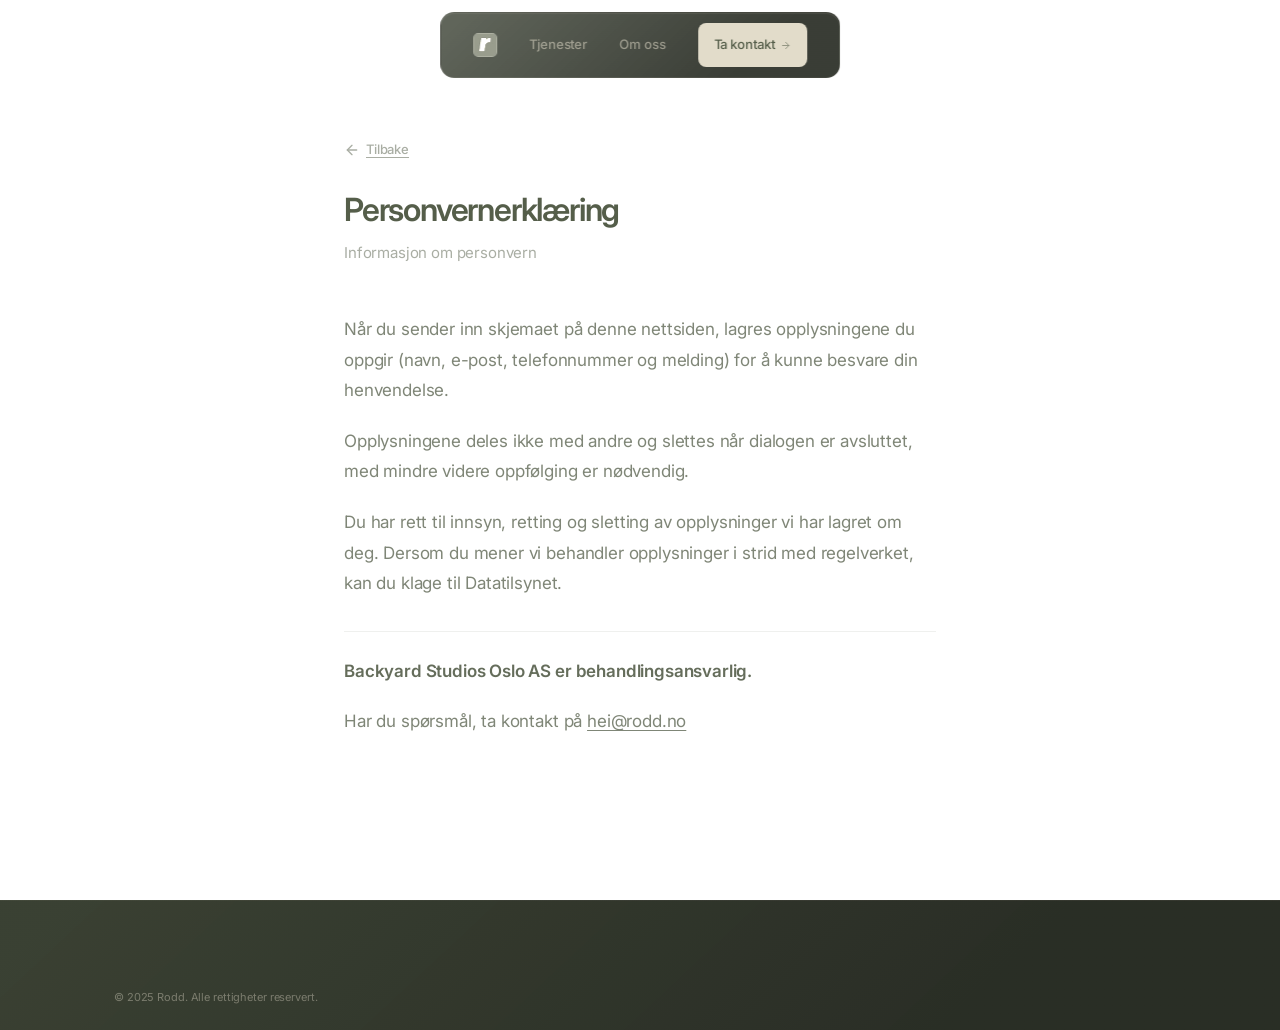
<file: personvern.html>
<!DOCTYPE html>
<html lang="nb">
<head>
  <meta charset="UTF-8">
  <meta name="viewport" content="width=device-width, initial-scale=1.0">
  <title>Personvernerklæring – Rodd</title>
  <link rel="icon" type="image/jpeg" href="assets/favicon.jpg">
  <link rel="preconnect" href="https://fonts.googleapis.com">
  <link rel="preconnect" href="https://fonts.gstatic.com" crossorigin>
  <link href="https://fonts.googleapis.com/css2?family=Inter:opsz,wght@14..32,100..900&display=swap" rel="stylesheet">
  <link rel="stylesheet" href="style.css">
  <style>
    .privacy-page {
      min-height: 100vh;
      background: #fff;
      color: var(--forest);
      padding: 140px 0 96px;
    }
    .privacy-page .container {
      max-width: 640px;
    }
    .privacy-page h1 {
      font-size: 2rem;
      font-weight: 600;
      letter-spacing: -1.2px;
      margin-bottom: 12px;
    }
    .privacy-page .privacy-subtitle {
      font-size: 0.9375rem;
      opacity: 0.5;
      margin-bottom: 48px;
    }
    .privacy-page p {
      font-size: 1.0625rem;
      line-height: 1.8;
      letter-spacing: -0.16px;
      color: var(--forest);
      opacity: 0.75;
      margin-bottom: 20px;
    }
    .privacy-page .privacy-responsible {
      margin-top: 32px;
      padding-top: 24px;
      border-top: 1px solid hsla(88, 12%, 33%, 0.1);
      font-weight: 600;
      opacity: 0.9;
    }
    .privacy-page a {
      color: var(--forest);
      text-decoration: underline;
      text-underline-offset: 3px;
    }
    .privacy-back {
      display: inline-flex;
      align-items: center;
      gap: 6px;
      font-size: 0.8125rem;
      font-weight: 500;
      color: var(--forest);
      opacity: 0.5;
      text-decoration: none;
      margin-bottom: 32px;
      transition: opacity 0.2s;
    }
    .privacy-back:hover { opacity: 0.9; }
  </style>
</head>
<body>
  <header id="header">
    <nav>
      <a href="index.html" class="logo">
        <img src="assets/favicon.jpg" alt="rodd" class="logo-img">
      </a>
      <div class="nav-links">
        <a href="index.html#tjenester">Tjenester</a>
        <a href="index.html#om-oss">Om oss</a>
        <a href="index.html#kontakt" class="nav-cta">Ta kontakt <svg width="12" height="12" viewBox="0 0 24 24" fill="none" stroke="currentColor" stroke-width="2" stroke-linecap="round" stroke-linejoin="round"><line x1="5" y1="12" x2="19" y2="12"/><polyline points="12 5 19 12 12 19"/></svg></a>
      </div>
    </nav>
  </header>

  <section class="privacy-page">
    <div class="container">
      <a href="index.html" class="privacy-back"><svg width="16" height="16" viewBox="0 0 24 24" fill="none" stroke="currentColor" stroke-width="2" stroke-linecap="round" stroke-linejoin="round"><line x1="19" y1="12" x2="5" y2="12"/><polyline points="12 19 5 12 12 5"/></svg> Tilbake</a>
      <h1>Personvernerklæring</h1>
      <p class="privacy-subtitle">Informasjon om personvern</p>

      <p>Når du sender inn skjemaet på denne nettsiden, lagres opplysningene du oppgir (navn, e-post, telefonnummer og melding) for å kunne besvare din henvendelse.</p>

      <p>Opplysningene deles ikke med andre og slettes når dialogen er avsluttet, med mindre videre oppfølging er nødvendig.</p>

      <p>Du har rett til innsyn, retting og sletting av opplysninger vi har lagret om deg. Dersom du mener vi behandler opplysninger i strid med regelverket, kan du klage til Datatilsynet.</p>

      <p class="privacy-responsible">Backyard Studios Oslo AS er behandlingsansvarlig.</p>

      <p>Har du spørsmål, ta kontakt på <a href="mailto:hei@rodd.no">hei@rodd.no</a></p>
    </div>
  </section>

  <footer>
    <div class="container">
      <div class="footer-bottom">
        <p>&copy; 2025 Rodd. Alle rettigheter reservert.</p>
      </div>
    </div>
  </footer>
</body>
</html>
</file>
<file: style.css>
/* ============================================
   RODD — Sosiale Medier Byrå
   Fargepalett (HSL fra original):
   --forest:        hsl(88, 12%, 33%)   mørk grønn
   --forest-medium: hsl(88, 10%, 28%)   mørkere grønn
   --golden:        hsl(45, 29%, 84%)   varm beige/gyllen
   --golden-light:  hsl(45, 30%, 90%)   lys krem
   --olive:         hsl(202, 11%, 47%)  dempet blå-grå
   --brown:         hsl(27, 23%, 30%)   varm brun
   ============================================ */

:root {
  --forest: hsl(88, 12%, 33%);
  --forest-medium: hsl(88, 10%, 28%);
  --forest-light: hsl(88, 12%, 38%);
  --golden: hsl(45, 29%, 84%);
  --golden-light: hsl(45, 30%, 90%);
  --olive: hsl(202, 11%, 47%);
  --brown: hsl(27, 23%, 30%);
}

/* ---- RESET & BASE ---- */
*, *::before, *::after {
  margin: 0;
  padding: 0;
  box-sizing: border-box;
}

/* Custom scrollbar */
::-webkit-scrollbar {
  width: 8px;
}

::-webkit-scrollbar-track {
  background: var(--golden);
}

::-webkit-scrollbar-thumb {
  background: var(--forest);
  border-radius: 4px;
}

::-webkit-scrollbar-thumb:hover {
  background: var(--forest-light);
}

html {
  scroll-behavior: smooth;
  -webkit-font-smoothing: antialiased;
  -moz-osx-font-smoothing: grayscale;
  scrollbar-color: var(--forest) var(--golden);
  scrollbar-width: thin;
}

body {
  font-family: 'Inter', -apple-system, BlinkMacSystemFont, 'Segoe UI', sans-serif;
  font-optical-sizing: auto;
  font-variation-settings: 'slnt' 0;
  background-color: var(--forest);
  color: var(--golden);
  line-height: 1.5;
  overflow-x: hidden;
  letter-spacing: -0.14px;
  font-weight: 400;
  text-rendering: optimizeLegibility;
  opacity: 0;
  animation: pageLoad 0.5s ease forwards;
}

@keyframes pageLoad {
  to { opacity: 1; }
}

h1, h2, h3 {
  letter-spacing: -0.04em;
  font-weight: 600;
  line-height: 1.1;
}

p {
  letter-spacing: -0.01em;
  font-weight: 400;
}

img {
  max-width: 100%;
  height: auto;
  display: block;
}

a {
  color: inherit;
  text-decoration: none;
}

:focus-visible {
  outline: 2px solid var(--forest);
  outline-offset: 3px;
  border-radius: 4px;
}

.container {
  max-width: 1100px;
  margin: 0 auto;
  padding: 0 24px;
}

/* ---- FLASH BAR ---- */
.flash-bar {
  position: fixed;
  top: 0;
  left: 0;
  right: 0;
  z-index: 200;
  display: flex;
  align-items: center;
  justify-content: center;
  gap: 16px;
  padding: 8px 24px;
  background: var(--forest);
  transform: translateY(0);
  transition: transform 0.4s ease, opacity 0.4s ease;
}

.flash-bar.flash-hidden {
  transform: translateY(-100%);
  opacity: 0;
  pointer-events: none;
}

.flash-bar p {
  font-size: 0.75rem;
  font-weight: 500;
  letter-spacing: -0.1px;
  color: var(--golden);
  opacity: 0.8;
  margin: 0;
}

.flash-bar a {
  color: var(--golden);
  font-weight: 600;
  opacity: 1;
  text-decoration: none;
  margin-left: 6px;
  transition: opacity 0.2s;
}

.flash-bar a:hover {
  opacity: 0.7;
}

.flash-close {
  position: absolute;
  right: 16px;
  top: 50%;
  transform: translateY(-50%);
  background: none;
  border: none;
  color: var(--golden);
  opacity: 0.3;
  font-size: 1rem;
  cursor: pointer;
  padding: 4px;
  line-height: 1;
  transition: opacity 0.2s;
}

.flash-close:hover {
  opacity: 0.7;
}

/* Header offset when flash bar visible */
.flash-bar ~ header {
  top: calc(12px + 32px);
}

.flash-bar.flash-hidden ~ header,
header.flash-gone {
  top: 12px;
}

/* ---- HEADER (Raycast-stil) ---- */
header {
  position: fixed;
  top: 12px;
  left: 50%;
  transform: translateX(-50%) translateY(0);
  z-index: 100;
  background: transparent;
  transition: transform 0.35s ease, opacity 0.35s ease, top 0.4s ease;
}

header.header-hidden {
  transform: translateX(-50%) translateY(-120%);
  opacity: 0;
}

nav {
  display: flex;
  align-items: center;
  justify-content: space-between;
  gap: 32px;
  padding: 10px 32px;
  background: linear-gradient(137deg, hsla(88, 12%, 22%, 0.8) 5%, hsla(88, 10%, 16%, 0.92) 76%);
  backdrop-filter: blur(12px);
  -webkit-backdrop-filter: blur(12px);
  border-radius: 14px;
  border: 1px solid hsla(45, 29%, 84%, 0.06);
  box-shadow: inset 0 1px 1px 0 hsla(45, 29%, 84%, 0.1);
  transition: box-shadow 0.3s ease;
}

nav:hover {
  box-shadow:
    inset 0 1px 1px 0 hsla(45, 29%, 84%, 0.14),
    0 4px 20px rgba(0, 0, 0, 0.12);
}

.logo-img {
  height: 24px;
  width: auto;
  border-radius: 5px;
  filter: brightness(1.8) saturate(0.5);
}

.nav-links {
  display: flex;
  align-items: center;
  gap: 32px;
}

.nav-links a {
  font-size: 0.8125rem;
  font-weight: 500;
  letter-spacing: -0.1px;
  color: hsla(45, 29%, 84%, 0.55);
  transition: color 0.25s;
}

.nav-links a:hover {
  color: hsla(45, 29%, 84%, 0.9);
}

.nav-cta {
  color: var(--forest) !important;
  background: var(--golden) !important;
  padding: 12px 16px;
  min-height: 44px;
  border-radius: 8px;
  font-size: 0.75rem;
  font-weight: 600;
  letter-spacing: -0.1px;
  border: none;
  display: inline-flex;
  align-items: center;
  gap: 5px;
  transition: opacity 0.2s, transform 0.2s !important;
}

.nav-cta svg {
  width: 11px;
  height: 11px;
  opacity: 0.6;
}

.nav-cta:hover {
  transform: scale(1.03);
  opacity: 0.85 !important;
}

.mobile-menu-btn {
  display: none;
  flex-direction: column;
  gap: 5px;
  background: none;
  border: none;
  cursor: pointer;
  padding: 10px;
  min-width: 44px;
  min-height: 44px;
}

.mobile-menu-btn span {
  display: block;
  width: 24px;
  height: 2px;
  background: hsla(45, 29%, 84%, 0.7);
  border-radius: 2px;
  transition: transform 0.3s, opacity 0.3s;
}

.mobile-menu {
  display: none;
  flex-direction: column;
  align-items: center;
  gap: 24px;
  padding: 24px;
  background: hsla(88, 10%, 16%, 0.95);
  backdrop-filter: blur(12px);
  -webkit-backdrop-filter: blur(12px);
  border-radius: 0 0 14px 14px;
}

.mobile-menu a {
  font-size: 1rem;
  font-weight: 500;
  color: var(--golden);
  opacity: 0.7;
  transition: opacity 0.2s;
}

.mobile-menu a:hover {
  opacity: 1;
}

/* ---- SECTION LABEL ---- */
.section-label {
  font-size: 0.75rem;
  font-weight: 600;
  letter-spacing: 0.15em;
  text-transform: uppercase;
  color: var(--olive);
  margin-bottom: 16px;
}

/* ============================================
   HERO — beige bakgrunn, venstreorientert
   ============================================ */
.hero {
  min-height: 100vh;
  display: flex;
  align-items: center;
  justify-content: flex-start;
  padding: 80px 0;
  background: var(--golden);
  color: var(--forest);
  position: relative;
}

.hero-container {
  width: 100%;
  max-width: none;
  margin: 0;
  padding: 0 6vw;
}

.hero-content {
  text-align: left;
  max-width: 600px;
}

.hero-logo {
  width: clamp(200px, 35vw, 380px);
  height: auto;
  margin-bottom: 24px;
  margin-left: 0;
  margin-right: auto;
  border-radius: 42px;
  padding: 24px 40px;
  background: var(--golden);
  box-shadow:
    12px -12px 16px hsla(45, 20%, 68%, 1),
    -12px 12px 16px hsla(45, 30%, 96%, 1);
}

.hero-tagline {
  font-size: 1.0625rem;
  color: var(--forest);
  opacity: 0.7;
  font-weight: 400;
  letter-spacing: -0.16px;
  margin-bottom: 40px;
}

.hero-typewriter {
  display: none;
}

.hero-buttons {
  display: flex;
  align-items: center;
  justify-content: flex-start;
  gap: 16px;
}

/* Fancy-knapp (Uiverse-inspirert med hjerte) */
.fancy-btn {
  --primary: var(--forest);
  --neutral-1: hsla(45, 29%, 87%, 1);
  --neutral-2: hsla(45, 25%, 78%, 1);
  --radius: 14px;
  cursor: pointer;
  border-radius: var(--radius);
  text-shadow: 0 1px 1px rgba(0, 0, 0, 0.15);
  border: none;
  box-shadow:
    0 0.5px 0.5px 1px rgba(255, 255, 255, 0.2),
    0 10px 20px rgba(0, 0, 0, 0.15),
    0 4px 5px 0px rgba(0, 0, 0, 0.05);
  display: flex;
  align-items: center;
  justify-content: center;
  position: relative;
  transition: all 0.3s ease;
  min-width: 200px;
  padding: 20px;
  height: 62px;
  font-family: inherit;
  font-size: 0.9375rem;
  font-weight: 600;
  color: var(--forest);
  text-decoration: none;
  background: transparent;
}

.fancy-btn:hover, .fancy-btn:active {
  transform: scale(1.02);
  box-shadow:
    0 0 1px 2px rgba(255, 255, 255, 0.3),
    0 15px 30px rgba(0, 0, 0, 0.2),
    0 10px 3px -3px rgba(0, 0, 0, 0.04);
}

.fancy-btn:active {
  transform: scale(1);
  box-shadow:
    0 0 1px 2px rgba(255, 255, 255, 0.3),
    0 10px 3px -3px rgba(0, 0, 0, 0.2);
}

.fancy-btn::after {
  content: "";
  position: absolute;
  inset: 0;
  border-radius: var(--radius);
  border: 2.5px solid transparent;
  background:
    linear-gradient(var(--neutral-1), var(--neutral-2)) padding-box,
    linear-gradient(to bottom, rgba(0, 0, 0, 0.08), rgba(0, 0, 0, 0.3)) border-box;
  z-index: 0;
  transition: all 0.4s ease;
}

.fancy-btn:hover::after, .fancy-btn:active::after {
  transform: scale(1.05, 1.1);
  box-shadow: inset 0 -1px 3px 0 rgba(255, 255, 255, 1);
}

.fancy-btn::before {
  content: "";
  inset: 7px 6px 6px 6px;
  position: absolute;
  background: linear-gradient(to top, var(--neutral-1), var(--neutral-2));
  border-radius: 30px;
  filter: blur(0.5px);
  z-index: 2;
}

/* Outline spinner */
.fancy-btn .outline {
  position: absolute;
  border-radius: inherit;
  overflow: hidden;
  z-index: 1;
  opacity: 0;
  transition: opacity 0.4s ease;
  inset: -2px -3.5px;
}

.fancy-btn .outline > div {
  position: absolute;
  inset: -100%;
  background: conic-gradient(
    from 180deg,
    transparent 60%,
    white 80%,
    transparent 100%
  );
  animation: spin 2s linear infinite;
  animation-play-state: paused;
}

@keyframes spin {
  0% { transform: rotate(0deg); }
  100% { transform: rotate(360deg); }
}

.fancy-btn:hover .outline, .fancy-btn:active .outline {
  opacity: 1;
}

.fancy-btn:hover .outline > div, .fancy-btn:active .outline > div {
  animation-play-state: running;
}

/* State / innhold */
.fancy-btn .state {
  padding-left: 29px;
  z-index: 2;
  display: flex;
  position: relative;
}

.fancy-btn .state p {
  display: flex;
  align-items: center;
  justify-content: center;
  margin: 0;
}

.fancy-btn .state .icon {
  position: absolute;
  left: 0;
  top: 0;
  bottom: 0;
  margin: auto;
  display: flex;
  align-items: center;
  justify-content: center;
  transition: all 0.3s ease;
}

.fancy-btn .state .icon svg {
  overflow: visible;
  color: var(--primary);
}

.fancy-btn .state .icon .filled {
  position: absolute;
  opacity: 0;
}

.fancy-btn:hover .state .icon .empty, .fancy-btn:active .state .icon .empty {
  opacity: 0;
}

.fancy-btn:hover .state .icon .filled, .fancy-btn:active .state .icon .filled {
  opacity: 1;
  animation: pulseArrow 1.2s infinite;
}

@keyframes pulseArrow {
  0% { transform: scale(1) translateX(0); }
  15% { transform: scale(1.1) translateX(3px); }
  30% { transform: scale(1) translateX(0); }
  45% { transform: scale(1.1) translateX(3px); }
  60% { transform: scale(1) translateX(0); }
}

/* Bokstav-animasjoner */
.fancy-btn .state p span {
  display: block;
  opacity: 0;
  animation: slideDown 0.8s ease forwards calc(var(--i) * 0.03s);
}

.fancy-btn:hover p span, .fancy-btn:active p span {
  opacity: 1;
  animation: wave 0.5s ease forwards calc(var(--i) * 0.02s);
}

@keyframes wave {
  30% { opacity: 1; transform: translateY(4px); }
  50% { opacity: 1; transform: translateY(-3px); color: var(--primary); }
  100% { opacity: 1; transform: translateY(0); }
}

@keyframes slideDown {
  0% { opacity: 0; transform: translateY(-20px) translateX(5px) rotate(-90deg); color: var(--primary); filter: blur(5px); }
  30% { opacity: 1; transform: translateY(4px) translateX(0) rotate(0); filter: blur(0); }
  50% { opacity: 1; transform: translateY(-3px) translateX(0) rotate(0); }
  100% { opacity: 1; transform: translateY(0) translateX(0) rotate(0); }
}

/* Om oss — samme form som fancy-btn, uten effekter */
.hero-btn-secondary {
  --neutral-1: hsla(45, 29%, 87%, 1);
  --neutral-2: hsla(45, 25%, 78%, 1);
  --radius: 14px;
  display: flex;
  align-items: center;
  justify-content: center;
  position: relative;
  min-width: 120px;
  padding: 20px 32px;
  height: 62px;
  border-radius: var(--radius);
  border: none;
  background: transparent;
  font-family: inherit;
  font-size: 0.9375rem;
  font-weight: 600;
  color: var(--forest);
  text-decoration: none;
  text-shadow: 0 1px 1px rgba(0, 0, 0, 0.08);
  box-shadow:
    0 0.5px 0.5px 1px rgba(255, 255, 255, 0.2),
    0 10px 20px rgba(0, 0, 0, 0.1),
    0 4px 5px 0px rgba(0, 0, 0, 0.04);
  transition: all 0.3s ease;
  z-index: 0;
}

.hero-btn-secondary::after {
  content: "";
  position: absolute;
  inset: 0;
  border-radius: var(--radius);
  border: 2.5px solid transparent;
  background:
    linear-gradient(var(--neutral-1), var(--neutral-2)) padding-box,
    linear-gradient(to bottom, rgba(0, 0, 0, 0.08), rgba(0, 0, 0, 0.3)) border-box;
  z-index: -2;
}

.hero-btn-secondary::before {
  content: "";
  inset: 7px 6px 6px 6px;
  position: absolute;
  background: linear-gradient(to top, var(--neutral-1), var(--neutral-2));
  border-radius: 30px;
  filter: blur(0.5px);
  z-index: -1;
}

.hero-btn-secondary:hover, .hero-btn-secondary:active {
  transform: scale(1.02);
  box-shadow:
    0 0 1px 2px rgba(255, 255, 255, 0.3),
    0 15px 30px rgba(0, 0, 0, 0.15),
    0 10px 3px -3px rgba(0, 0, 0, 0.04);
}

/* Hero video showcase-kort */
.hero-showcase {
  position: absolute;
  right: 6vw;
  top: 50%;
  transform: translateY(-50%);
  display: flex;
  gap: 14px;
  align-items: center;
}

.showcase-card {
  position: relative;
  width: 242px;
  height: 329px;
  border-radius: 14px;
  overflow: hidden;
  cursor: pointer;
  box-shadow: 0 8px 24px rgba(0, 0, 0, 0.12);
  opacity: 0;
  animation: showcaseIn 0.7s ease forwards;
}

.showcase-1 { animation-delay: 0.3s; transform: rotate(-2deg); }
.showcase-2 { animation-delay: 0.5s; transform: rotate(1deg); height: 374px; }
.showcase-3 { animation-delay: 0.7s; transform: rotate(-1.5deg); }

@keyframes showcaseIn {
  0% { opacity: 0; transform: translateY(40px) rotate(var(--r, 0deg)) scale(0.9); }
  100% { opacity: 1; transform: translateY(0) rotate(var(--r, 0deg)) scale(1); }
}

.showcase-1 { --r: -2deg; }
.showcase-2 { --r: 1deg; }
.showcase-3 { --r: -1.5deg; }

.showcase-card img,
.showcase-card iframe,
.showcase-card video {
  position: absolute;
  top: 0;
  left: 0;
  width: 100%;
  height: 100%;
  object-fit: cover;
  transition: transform 0.5s ease;
}

.showcase-card:hover img {
  transform: scale(1.08);
}

.showcase-overlay {
  position: absolute;
  inset: 0;
  background: linear-gradient(to top, rgba(0, 0, 0, 0.7) 0%, transparent 50%);
  display: flex;
  align-items: flex-end;
  padding: 12px;
  transition: background 0.3s;
}

.showcase-card:hover .showcase-overlay {
  background: linear-gradient(to top, rgba(0, 0, 0, 0.8) 0%, rgba(0, 0, 0, 0.1) 60%);
}

.showcase-info {
  display: flex;
  align-items: center;
  justify-content: space-between;
  width: 100%;
}

.showcase-info h4 {
  color: #fff;
  font-size: 0.8125rem;
  font-weight: 700;
  letter-spacing: -0.3px;
  text-transform: uppercase;
  line-height: 1.2;
  margin: 0;
}

.showcase-play {
  flex-shrink: 0;
  width: 24px;
  height: 24px;
  background: #fff;
  color: #1a1a1a;
  border-radius: 4px;
  display: flex;
  align-items: center;
  justify-content: center;
  transition: transform 0.2s;
}

.showcase-card:hover .showcase-play {
  transform: scale(1.1);
}

.showcase-tag {
  position: absolute;
  top: 10px;
  left: 10px;
  background: hsla(0, 0%, 0%, 0.45);
  backdrop-filter: blur(8px);
  color: #fff;
  font-size: 0.625rem;
  font-weight: 600;
  letter-spacing: 0.5px;
  text-transform: uppercase;
  padding: 4px 8px;
  border-radius: 6px;
}

@media (max-width: 1366px) {
  .hero {
    min-height: auto;
    display: block;
    padding: 120px 0 48px;
  }

  .hero-content {
    max-width: 640px;
  }

  .hero-showcase {
    position: relative;
    right: auto;
    top: auto;
    transform: none;
    display: flex;
    gap: 12px;
    align-items: stretch;
    margin-top: 44px;
    padding: 0 6vw 12px;
    overflow-x: auto;
    -webkit-overflow-scrolling: touch;
    scrollbar-width: none;
    scroll-snap-type: x proximity;
  }

  .hero-showcase::-webkit-scrollbar {
    display: none;
  }

  .showcase-card {
    width: clamp(180px, 24vw, 230px);
    height: clamp(248px, 32vw, 318px);
    flex: 0 0 auto;
    scroll-snap-align: start;
    animation: none !important;
    opacity: 1 !important;
  }

  .showcase-1,
  .showcase-2,
  .showcase-3 {
    height: clamp(248px, 32vw, 318px);
  }
}

@media (min-width: 1400px) {
  .showcase-card { width: 270px; height: 368px; }
  .showcase-2 { height: 414px; }
}

.scroll-indicator {
  position: absolute;
  bottom: 40px;
  left: 24px;
  color: var(--forest);
  opacity: 0.35;
  animation: bounce-interval 8s ease-in-out infinite;
}

@keyframes bounce-interval {
  0%, 2% { transform: translateY(0); }
  3% { transform: translateY(-12px); }
  5% { transform: translateY(0); }
  7% { transform: translateY(-10px); }
  9% { transform: translateY(0); }
  11% { transform: translateY(-6px); }
  13% { transform: translateY(0); }
  100% { transform: translateY(0); }
}

/* ============================================
   KEYBOARD — superwhisper-stil
   ============================================ */
.keyboard-section {
  padding: 80px 0;
  background: var(--golden);
  display: flex;
  justify-content: center;
  overflow: hidden;
}

.keyboard-wrap {
  display: flex;
  justify-content: center;
  width: 100%;
  padding: 0 24px;
}

.integrations-keyboard {
  --key-size: 45px;
  --key-gap: 5px;
  --keyboard-pad: 10px;
  padding: var(--keyboard-pad);
  width: max-content;
  height: auto;
  display: flex;
  flex-direction: column;
  gap: var(--key-gap);
  border-radius: 15px;
  border: 1.5px solid #999;
  background: linear-gradient(180deg, #7e7e7e, #4e4e4e);
  box-shadow: 0 0 45px 0 rgba(0, 0, 0, 0.3);
  transform: perspective(1000px) rotateY(-6deg) rotateX(3deg) rotate(-1deg);
  will-change: transform;
}

.integrations-keyboard-row {
  display: flex;
  gap: var(--key-gap);
  position: relative;
}

.key {
  width: var(--key-size);
  height: var(--key-size);
  flex-shrink: 0;
  position: relative;
  background: linear-gradient(180deg, #1c1c1e, #0f0f10);
  border-radius: calc(var(--key-size) * 0.2);
  overflow: hidden;
  box-sizing: border-box;
  box-shadow: 0 0 1.5px 0 rgba(0, 0, 0, 0.45), 0.39px 0.78px 2.34px rgba(0, 0, 0, 0.15);
}

.key-inner {
  background: linear-gradient(180deg, #101012, #27272a);
  box-shadow: inset 0 1.56px 1.56px 0 hsla(0, 0%, 100%, 0.2);
  border-radius: calc(var(--key-size) * 0.178);
  position: absolute;
  height: calc(100% - 3.5px);
  width: calc(100% - 2px);
  top: 1px;
  left: 1px;
  overflow: hidden;
}

.key-mask {
  position: absolute;
  top: 0;
  left: 0;
  width: 100%;
  height: 100%;
  box-shadow: inset 0 1.56px 1.56px 0 hsla(0, 0%, 100%, 0.2);
  background-color: transparent;
  border: solid #303030;
  border-width: 1px 1px 2px;
  border-radius: calc(var(--key-size) * 0.191);
  opacity: 0.75;
  z-index: 3;
  box-sizing: border-box;
  transition: opacity 0.1s ease;
}

.key:hover .key-inner {
  top: 2px;
  height: calc(100% - 3px);
  box-shadow: inset 0 1.56px 1.56px -1.4px hsla(0, 0%, 100%, 0.15);
}

.key:hover .key-mask {
  box-shadow: inset 0 1.56px 1.56px -1.4px hsla(0, 0%, 100%, 0.15);
  border-top: 2px solid #303030;
  border-bottom: 1px solid #303030;
  opacity: 0.8;
}

/* ESC hjerte-knapp */
.key-esc-heart {
  background: #e8e8e8 !important;
  border: calc(var(--key-size) * 0.089) solid #ffe2e2 !important;
  border-radius: calc(var(--key-size) * 0.267) !important;
  box-shadow: rgba(10, 37, 64, 0.35) 0px -2px 6px 0px inset !important;
  transition:
    transform 400ms cubic-bezier(0.68, -0.55, 0.27, 2.5),
    border-color 400ms ease-in-out,
    background-color 400ms ease-in-out !important;
  overflow: visible !important;
}

.key-esc-heart:hover {
  background: #eee !important;
  transform: scale(1.15) !important;
  animation: movingBordersKey 3s infinite !important;
  z-index: 5;
}

@keyframes movingBordersKey {
  0% { border-color: #fce4e4; }
  50% { border-color: #ffd8d8; }
  90% { border-color: #fce4e4; }
}

.key-heart-inner {
  background: transparent !important;
  box-shadow: none !important;
  display: flex !important;
  align-items: center;
  justify-content: center;
}

.key-heart-inner svg {
  width: calc(var(--key-size) * 0.489);
  height: calc(var(--key-size) * 0.489);
  color: rgb(255, 110, 110);
  transition: transform 0.1s ease;
}

.key-esc-heart:hover .key-heart-inner svg {
  animation: beatingHeartKey 1.2s infinite;
}

/* Favicon-tast */
.key-favicon-wrap {
  display: flex !important;
  align-items: center;
  justify-content: center;
  background: transparent !important;
  box-shadow: none !important;
}

.key-favicon-wrap img {
  width: calc(var(--key-size) * 0.667);
  height: calc(var(--key-size) * 0.667);
  border-radius: calc(var(--key-size) * 0.133);
  object-fit: cover;
}

@keyframes beatingHeartKey {
  0% { transform: scale(1); }
  15% { transform: scale(1.15); }
  30% { transform: scale(1); }
  45% { transform: scale(1.15); }
  60% { transform: scale(1); }
}

/* Sosiale medier app-ikoner på taster */
.key-social {
  display: flex;
  align-items: center;
  justify-content: center;
  padding: calc(var(--key-size) * 0.178);
}

.key-social img {
  width: calc(var(--key-size) * 0.533);
  height: calc(var(--key-size) * 0.533);
  object-fit: contain;
}

.key-tiktok {
  background: #0a0a0a !important;
}

.key-youtube {
  background: #FF0000 !important;
}

.key-snapchat {
  background: #FFFC00 !important;
  box-shadow: inset 0 1.56px 1.56px 0 hsla(0, 0%, 100%, 0.3) !important;
}

.key-instagram {
  background: linear-gradient(135deg, #f09433, #e6683c, #dc2743, #cc2366, #bc1888) !important;
}

/* Tast-labels */
.key-label {
  color: hsla(0, 0%, 100%, 0.35);
  font-size: calc(var(--key-size) * 0.244);
  font-weight: 500;
  font-family: -apple-system, BlinkMacSystemFont, sans-serif;
  position: absolute;
  bottom: calc(var(--key-size) * 0.111);
  left: calc(var(--key-size) * 0.156);
  line-height: 1;
  pointer-events: none;
}

.key-label-sm {
  font-size: calc(var(--key-size) * 0.2);
  font-weight: 400;
}

.key:hover .key-label {
  color: hsla(0, 0%, 100%, 0.5);
}

.key.key-tab { width: calc(var(--key-size) * 1.633); }
.key.key-caps { width: calc(var(--key-size) * 1.989); }
.key.key-cmd { width: calc(var(--key-size) * 1.444); }
.key.key-space { width: calc(var(--key-size) * 5.189); }
.key.key-shift-r { width: calc(var(--key-size) * 2.3); }
.key.key-lr { margin-top: calc(var(--key-size) * 0.5); height: calc(var(--key-size) * 0.5); }

.key.key-enter-r {
  width: calc(var(--key-size) * 1.133);
  height: calc(var(--key-size) * 2.422);
  position: absolute;
  right: calc(var(--key-size) * -0.044);
  margin-top: calc(var(--key-size) * -0.044);
  z-index: 1;
  background: none;
  box-shadow: none;
}

.key.key-enter-r .key-inner { opacity: 0; }

.key.key-enter-r img {
  width: 100%;
  height: 100%;
  object-fit: contain;
}

.key.key-up {
  height: calc(var(--key-size) * 0.5);
  border-bottom-left-radius: 0;
  border-bottom-right-radius: 0;
}

.key.key-up .key-inner {
  border-bottom-left-radius: 0;
  border-bottom-right-radius: 0;
}

.key.key-down {
  height: calc(var(--key-size) * 0.5);
  border-top-left-radius: 0;
  border-top-right-radius: 0;
}

.key.key-down .key-inner {
  border-top-left-radius: 0;
  border-top-right-radius: 0;
}

.key-arrow-group {
  display: flex;
  flex-direction: column;
  gap: 0;
}

/* ============================================
   PROFILER — beige bakgrunn, mørke kort
   ============================================ */
.profiles {
  padding: 96px 0 80px;
  background: var(--forest);
  color: var(--golden);
}

.profiles-heading {
  font-size: clamp(2.5rem, 5vw, 3.5rem);
  font-weight: 600;
  line-height: 100%;
  letter-spacing: -2.5px;
  color: var(--golden);
  max-width: 620px;
  margin-bottom: 20px;
}

.profiles-desc {
  font-size: 1.0625rem;
  line-height: 1.6;
  letter-spacing: -0.16px;
  color: var(--golden);
  opacity: 0.6;
  max-width: 640px;
  margin-bottom: 48px;
}

.profiles-grid {
  display: grid;
  grid-template-columns: repeat(4, 1fr);
  gap: 28px;
  max-width: 1000px;
  padding: 20px 0;
}

/* Polaroid-kort */
.polaroid {
  background: #f5f3ef;
  padding: 14px 14px 0 14px;
  border-radius: 2px;
  box-shadow:
    0 1px 3px rgba(0, 0, 0, 0.12),
    0 4px 12px rgba(0, 0, 0, 0.06),
    0 12px 28px rgba(0, 0, 0, 0.08);
  transform: rotate(var(--rotate, 0deg)) translateY(var(--shift-y, 0px));
  transition: transform 0.4s cubic-bezier(0.25, 0.46, 0.45, 0.94), box-shadow 0.4s ease;
  position: relative;
  opacity: 0;
  animation: polaroidFadeIn 0.6s ease forwards;
  animation-delay: var(--delay, 0s);
  animation-play-state: paused;
}

.polaroid.polaroid-visible {
  animation-play-state: running;
}

@keyframes polaroidFadeIn {
  to { opacity: 1; }
}

.polaroid::before {
  content: "";
  position: absolute;
  inset: 0;
  border-radius: 2px;
  background: linear-gradient(145deg, rgba(255,255,255,0.4) 0%, transparent 40%, rgba(0,0,0,0.02) 100%);
  pointer-events: none;
  z-index: 1;
}

.polaroid:hover, .polaroid:active {
  transform: rotate(0deg) scale(1.05) translateY(-4px);
  box-shadow:
    0 8px 20px rgba(0, 0, 0, 0.15),
    0 16px 40px rgba(0, 0, 0, 0.1);
  z-index: 2;
}

.polaroid-photo {
  overflow: hidden;
  border-radius: 1px;
  position: relative;
}

.polaroid-photo img {
  width: 100%;
  aspect-ratio: 1;
  object-fit: cover;
  display: block;
}

/* Platform-stempel */
.polaroid-stamp {
  position: absolute;
  bottom: 8px;
  right: 8px;
  width: 32px;
  height: 32px;
  border-radius: 50%;
  display: flex;
  align-items: center;
  justify-content: center;
  z-index: 2;
  box-shadow: 0 2px 6px rgba(0, 0, 0, 0.3);
}

.polaroid-stamp img {
  width: 100%;
  height: 100%;
  object-fit: contain;
}

.tiktok-stamp {
  background: #0a0a0a;
  border-radius: 50%;
  padding: 7px;
}

.snapchat-stamp {
  background: #FFFC00;
  border-radius: 50%;
  padding: 5px;
}

.instagram-stamp {
  background: linear-gradient(135deg, #feda75, #fa7e1e, #d62976, #962fbf, #4f5bd5);
  border-radius: 8px;
  padding: 6px;
}

.polaroid-caption {
  padding: 14px 4px 16px;
  text-align: center;
}

.polaroid-name {
  display: block;
  font-size: 0.875rem;
  font-weight: 700;
  color: #1a1a1a;
  margin-bottom: 2px;
}

.polaroid-handle {
  display: block;
  font-size: 0.75rem;
  color: #999;
  margin-bottom: 6px;
}

.polaroid-stat {
  display: block;
  font-size: 0.75rem;
  font-weight: 600;
  color: var(--forest);
}

/* ============================================
   TJENESTER — beige bakgrunn
   ============================================ */
.services {
  padding: 80px 0 96px;
  background: var(--golden);
  color: var(--forest);
}

.services-heading {
  font-size: clamp(2.5rem, 5vw, 3.5rem);
  font-weight: 600;
  line-height: 100%;
  letter-spacing: -2.5px;
  color: var(--forest);
  margin-bottom: 20px;
}

.services-desc {
  font-size: 1.0625rem;
  line-height: 1.6;
  letter-spacing: -0.16px;
  color: var(--forest);
  opacity: 0.6;
  max-width: 640px;
  margin-bottom: 48px;
}

.services-grid {
  display: grid;
  grid-template-columns: repeat(4, 1fr);
  gap: 16px;
  counter-reset: service;
}

/* Instagram-kort */
.insta-card {
  background: #fff;
  border-radius: 8px;
  overflow: hidden;
  border: 1px solid #dbdbdb;
  transition: transform 0.4s cubic-bezier(0.25, 0.46, 0.45, 0.94), box-shadow 0.4s ease;
}

.insta-card:hover, .insta-card:active {
  transform: translateY(-4px);
  box-shadow: 0 8px 24px rgba(0, 0, 0, 0.1);
}

/* Header: avatar + username + dots */
.insta-top {
  display: flex;
  align-items: center;
  gap: 8px;
  padding: 10px 12px;
}

.insta-avatar {
  width: 28px;
  height: 28px;
  border-radius: 50%;
  border: 1.5px solid #dbdbdb;
}

.insta-user {
  font-size: 0.8125rem;
  font-weight: 600;
  color: #262626;
  flex: 1;
}

.insta-dots {
  color: #262626;
  font-size: 0.75rem;
  letter-spacing: 2px;
  opacity: 0.6;
}

/* Bilde-area med innhold */
.insta-image {
  aspect-ratio: 1;
  display: flex;
  flex-direction: column;
  justify-content: center;
  padding: 24px;
  position: relative;
}

.insta-green {
  background: var(--forest);
}

.insta-green h3,
.insta-green p { color: var(--golden); }
.insta-green .insta-step { color: #fff; }

.insta-dark {
  background: #0a0a0a;
}

.insta-dark h3,
.insta-dark p { color: #fff; }
.insta-dark .insta-step { color: #fff; }

.insta-step {
  font-size: 3.5rem;
  font-weight: 800;
  letter-spacing: -2px;
  line-height: 1;
  color: #fff;
  opacity: 0.08;
  position: absolute;
  top: 16px;
  right: 20px;
}

.insta-image h3 {
  font-size: 1.75rem;
  font-weight: 700;
  letter-spacing: -1.2px;
  color: var(--golden);
  margin-bottom: 10px;
}

.insta-image p {
  font-size: 0.8125rem;
  line-height: 1.5;
  color: var(--golden);
  opacity: 0.6;
}

/* Aksjonslinje: hjerte, kommentar, send, lagre */
.insta-actions {
  display: flex;
  align-items: center;
  justify-content: space-between;
  padding: 10px 12px 4px;
}

.insta-icons-left {
  display: flex;
  gap: 14px;
}

.insta-actions svg {
  color: #262626;
  cursor: pointer;
  transition: transform 0.15s, color 0.15s;
}

.insta-actions svg:hover {
  transform: scale(1.1);
}

.insta-icons-left svg:first-child:hover {
  color: #ed4956;
}

/* Likes */
.insta-likes {
  padding: 2px 12px 12px;
  font-size: 0.75rem;
  font-weight: 600;
  color: #262626;
}

/* Felles for alle sosiale kort */
.social-post {
  transition: transform 0.4s cubic-bezier(0.25, 0.46, 0.45, 0.94), box-shadow 0.4s ease;
}

.social-post:hover, .social-post:active {
  transform: translateY(-4px);
  box-shadow: 0 8px 24px rgba(0, 0, 0, 0.12);
}

/* Tjeneste-nummer under hvert kort */
.social-post::after {
  counter-increment: service;
  content: "0" counter(service) " —";
  display: block;
  margin-top: 12px;
  font-size: 0.6875rem;
  font-weight: 600;
  letter-spacing: 0.5px;
  color: var(--forest);
  opacity: 0.35;
  text-align: center;
}


/* ============================================
   OM OSS — mørk grønn bakgrunn
   ============================================ */
.about {
  padding: 112px 0 56px;
  background: #fff;
  color: var(--forest);
}

.about .section-label {
  color: var(--olive);
}

.about-content {
  display: grid;
  grid-template-columns: 1fr 1fr;
  gap: 48px;
  align-items: start;
}

.about-image img {
  border-radius: 16px;
  width: 100%;
  aspect-ratio: 4/3;
  object-fit: cover;
}

.about-image-caption {
  margin-top: 12px;
  font-size: 0.8125rem;
  color: var(--forest);
  opacity: 0.4;
}

.about-text {
  display: flex;
  flex-direction: column;
  gap: 20px;
}

.about-text p {
  font-size: 1.25rem;
  line-height: 1.7;
  letter-spacing: -0.2px;
  color: var(--forest);
  opacity: 0.75;
}

/* ============================================
   TEAM — mørk grønn bakgrunn
   ============================================ */
.team {
  padding: 48px 0 96px;
  background: linear-gradient(to bottom, hsla(88, 12%, 33%, 0.95), var(--forest));
  color: var(--golden);
}

.team-grid {
  display: grid;
  grid-template-columns: repeat(3, 1fr);
  gap: 24px;
}

.team-card {
  text-align: center;
}

.team-photo {
  position: relative;
  margin-bottom: 16px;
}

.team-photo > img {
  width: 100%;
  aspect-ratio: 3/4;
  object-fit: cover;
  border-radius: 16px;
}

/* Sosiale ikoner på teambilder */
.team-socials {
  position: absolute;
  bottom: 12px;
  left: 12px;
  display: flex;
  gap: 8px;
}

.social-icon {
  position: relative;
  width: 36px;
  height: 36px;
  background: #fff;
  border-radius: 50%;
  display: flex;
  align-items: center;
  justify-content: center;
  box-shadow: 0 4px 10px rgba(0, 0, 0, 0.15);
  cursor: pointer;
  transition: all 0.2s cubic-bezier(0.68, -0.55, 0.265, 1.55);
  text-decoration: none;
}

.social-icon img {
  width: 16px !important;
  height: 16px !important;
  aspect-ratio: auto !important;
  border-radius: 0 !important;
  margin: 0 !important;
  filter: brightness(0);
}

.social-tooltip {
  position: absolute;
  top: 0;
  font-size: 0.6875rem;
  font-weight: 600;
  background: #fff;
  color: var(--forest);
  padding: 4px 8px;
  border-radius: 5px;
  box-shadow: 0 4px 10px rgba(0, 0, 0, 0.1);
  opacity: 0;
  pointer-events: none;
  transition: all 0.3s cubic-bezier(0.68, -0.55, 0.265, 1.55);
  white-space: nowrap;
}

.social-tooltip::before {
  position: absolute;
  content: "";
  height: 6px;
  width: 6px;
  background: #fff;
  bottom: -3px;
  left: 50%;
  transform: translate(-50%) rotate(45deg);
  transition: all 0.3s cubic-bezier(0.68, -0.55, 0.265, 1.55);
}

.social-icon:hover .social-tooltip {
  top: -32px;
  opacity: 1;
  visibility: visible;
  pointer-events: auto;
}

.social-icon.tiktok-icon:hover,
.social-icon.tiktok-icon:hover .social-tooltip,
.social-icon.tiktok-icon:hover .social-tooltip::before {
  background: #0a0a0a;
  color: #fff;
}

.social-icon.tiktok-icon:hover img {
  filter: brightness(10);
}

.social-icon.instagram-icon:hover,
.social-icon.instagram-icon:hover .social-tooltip,
.social-icon.instagram-icon:hover .social-tooltip::before {
  background: #e4405f;
  color: #fff;
}

.social-icon.instagram-icon:hover img {
  filter: brightness(10);
}

.team-card h3 {
  font-size: 1.125rem;
  font-weight: 700;
  margin-bottom: 4px;
  color: var(--golden);
}

.team-role {
  font-size: 0.8125rem;
  color: var(--golden);
  opacity: 0.5;
  margin-bottom: 6px;
}

.team-email {
  font-size: 0.8125rem;
  color: var(--golden);
  opacity: 0.45;
  text-decoration: none;
  transition: opacity 0.2s;
}

.team-email:hover {
  opacity: 1;
  text-decoration: underline;
  text-underline-offset: 2px;
  text-decoration-thickness: 1px;
}

/* ============================================
   CTA / KONTAKT — beige bakgrunn
   ============================================ */
.contact {
  padding: 96px 0;
  background: var(--golden);
  color: var(--forest);
}

.contact-grid {
  display: grid;
  grid-template-columns: 1fr 1fr;
  gap: 64px;
  align-items: center;
}

.contact-left {
  text-align: left;
}

.contact-right {
  display: flex;
  justify-content: flex-end;
}

.contact h2 {
  font-size: clamp(1.75rem, 3.5vw, 2.25rem);
  font-weight: 600;
  line-height: 107%;
  letter-spacing: -1.8px;
  margin-bottom: 16px;
  color: var(--forest);
}

.contact-sub {
  font-size: 1rem;
  color: var(--forest);
  opacity: 0.65;
  max-width: 420px;
  margin: 0 0 32px;
  line-height: 1.6;
  letter-spacing: -0.16px;
}

.contact-fancy-btn {
  --neutral-1: hsla(88, 12%, 38%, 1);
  --neutral-2: hsla(88, 10%, 28%, 1);
  --radius: 14px;
  display: inline-flex;
  align-items: center;
  justify-content: center;
  gap: 8px;
  position: relative;
  min-width: auto;
  padding: 16px 28px;
  height: 52px;
  border-radius: var(--radius);
  border: none;
  background: transparent;
  font-family: inherit;
  font-size: 0.875rem;
  font-weight: 600;
  color: var(--golden);
  text-decoration: none;
  text-shadow: 0 1px 1px rgba(0, 0, 0, 0.15);
  box-shadow:
    0 0.5px 0.5px 1px rgba(255, 255, 255, 0.08),
    0 10px 20px rgba(0, 0, 0, 0.15),
    0 4px 5px 0px rgba(0, 0, 0, 0.05);
  transition: all 0.3s ease;
  z-index: 0;
}

.contact-fancy-btn::after {
  content: "";
  position: absolute;
  inset: 0;
  border-radius: var(--radius);
  border: 2.5px solid transparent;
  background:
    linear-gradient(var(--neutral-1), var(--neutral-2)) padding-box,
    linear-gradient(to bottom, rgba(255, 255, 255, 0.1), rgba(0, 0, 0, 0.3)) border-box;
  z-index: -2;
}

.contact-fancy-btn::before {
  content: "";
  inset: 7px 6px 6px 6px;
  position: absolute;
  background: linear-gradient(to top, var(--neutral-1), var(--neutral-2));
  border-radius: 30px;
  filter: blur(0.5px);
  z-index: -1;
}

.contact-fancy-btn:hover, .contact-fancy-btn:active {
  transform: scale(1.02);
  box-shadow:
    0 0 1px 2px rgba(255, 255, 255, 0.1),
    0 15px 30px rgba(0, 0, 0, 0.2),
    0 10px 3px -3px rgba(0, 0, 0, 0.04);
}

.contact-fancy-btn svg {
  transition: transform 0.3s ease;
}

.contact-fancy-btn:hover svg, .contact-fancy-btn:active svg {
  transform: translateX(3px);
}

.contact-email {
  margin-top: 24px;
  font-size: 0.875rem;
  color: var(--forest);
  opacity: 0.55;
}

.contact-email a {
  text-decoration: underline;
  transition: opacity 0.2s;
}

.contact-email a:hover {
  opacity: 0.7;
}

/* Subscribe-kort (inne i kontakt) */

.subscribe {
  position: relative;
  height: 160px;
  width: min(280px, 100%);
  padding: 24px;
  background-color: #fff;
  border-radius: 6px;
  color: var(--forest);
  box-shadow: 0px 0px 50px 4px rgba(0, 0, 0, 0.15);
}

.subscribe::after {
  position: absolute;
  content: "";
  right: -10px;
  bottom: 18px;
  width: 0;
  height: 0;
  border-left: 0px solid transparent;
  border-right: 10px solid transparent;
  border-bottom: 10px solid var(--forest);
}

.subscribe p {
  text-align: center;
  font-size: 1.125rem;
  font-weight: 600;
  letter-spacing: -0.5px;
  line-height: 1.4;
  color: var(--forest);
  margin: 0;
}

.subscribe input {
  position: absolute;
  bottom: 30px;
  left: 24px;
  border: none;
  border-bottom: 1px solid hsla(88, 12%, 33%, 0.2);
  padding: 10px 0;
  width: calc(100% - 48px);
  background: transparent;
  font-family: inherit;
  font-size: 0.875rem;
  color: var(--forest);
  transition: all 0.25s ease;
}

.subscribe input::placeholder {
  color: var(--forest);
  opacity: 0.35;
}

.subscribe input:focus {
  outline: 2px solid var(--forest);
  outline-offset: 2px;
  border-bottom: 1px solid var(--forest);
}

.submit-btn {
  position: absolute;
  border-radius: 30px;
  border-bottom-right-radius: 0;
  border-top-right-radius: 0;
  background-color: var(--forest);
  color: var(--golden);
  padding: 12px 24px;
  display: inline-block;
  font-family: inherit;
  font-size: 0.6875rem;
  font-weight: 700;
  letter-spacing: 3px;
  right: -10px;
  bottom: -20px;
  cursor: pointer;
  border: none;
  transition: all 0.25s ease;
  box-shadow: -5px 6px 20px 0px rgba(0, 0, 0, 0.25);
}

.submit-btn:hover {
  background-color: var(--forest-medium);
  box-shadow: -5px 6px 20px 0px rgba(0, 0, 0, 0.35);
}

/* ============================================
   FOOTER
   ============================================ */
footer :focus-visible,
.profiles :focus-visible,
.team :focus-visible,
header :focus-visible {
  outline-color: var(--golden);
}

footer {
  padding: 64px 0 0;
  background: linear-gradient(137deg, hsla(88, 12%, 22%, 0.95) 5%, hsla(88, 10%, 16%, 0.98) 76%);
  backdrop-filter: blur(12px);
  -webkit-backdrop-filter: blur(12px);
  border-top: 1px solid hsla(45, 29%, 84%, 0.06);
}

.footer-top {
  display: grid;
  grid-template-columns: 1.5fr 1fr 1fr 1fr;
  gap: 48px;
  padding-bottom: 48px;
  border-bottom: 1px solid hsla(45, 29%, 84%, 0.08);
}

.footer-brand {
  display: flex;
  flex-direction: column;
  gap: 16px;
}

.footer-logo-large {
  width: 100px;
  height: auto;
  filter: brightness(2.2) saturate(0.3);
}

.footer-tagline {
  font-size: 0.8125rem;
  color: var(--golden);
  opacity: 0.4;
  line-height: 1.5;
  max-width: 220px;
}

.footer-col {
  display: flex;
  flex-direction: column;
  gap: 12px;
}

.footer-col h4 {
  font-size: 0.75rem;
  font-weight: 600;
  letter-spacing: 0.05em;
  text-transform: uppercase;
  color: var(--golden);
  opacity: 0.4;
  margin-bottom: 4px;
}

.footer-col a {
  font-size: 0.8125rem;
  color: var(--golden);
  opacity: 0.6;
  text-decoration: none;
  transition: opacity 0.2s, text-decoration 0.2s;
  letter-spacing: -0.1px;
}

.footer-col a:hover {
  opacity: 1;
  text-decoration: underline;
  text-underline-offset: 2px;
  text-decoration-thickness: 1px;
}

.footer-socials {
  display: flex;
  gap: 10px;
}

.footer-social-icon {
  width: 36px;
  height: 36px;
  border-radius: 10px;
  background: hsla(45, 29%, 84%, 0.08);
  display: flex;
  align-items: center;
  justify-content: center;
  transition: background 0.2s, transform 0.2s;
}

.footer-social-icon:hover {
  background: hsla(45, 29%, 84%, 0.15);
  transform: translateY(-2px);
}

.footer-social-icon img {
  width: 16px;
  height: 16px;
  filter: brightness(10);
  opacity: 0.7;
}

.footer-social-icon:hover img {
  opacity: 1;
}

.footer-bottom {
  display: flex;
  align-items: center;
  justify-content: space-between;
  padding: 24px 0;
}

.footer-bottom p {
  font-size: 0.6875rem;
  color: var(--golden);
  opacity: 0.4;
}

.footer-bottom .privacy-link {
  font-size: 0.6875rem;
  color: var(--golden);
  opacity: 0.4;
  text-decoration: underline;
  text-underline-offset: 2px;
  text-decoration-thickness: 1px;
  transition: opacity 0.2s;
}

.footer-bottom .privacy-link:hover {
  opacity: 0.6;
}

/* ============================================
   COOKIE-BANNER
   ============================================ */
.cookie-banner {
  position: fixed;
  bottom: 24px;
  left: 24px;
  z-index: 200;
  width: 320px;
  padding: 28px 24px 24px;
  background: #fff;
  border-radius: 16px;
  box-shadow:
    rgba(60, 64, 67, 0.3) 0 1px 2px 0,
    rgba(60, 64, 67, 0.15) 0 2px 6px 2px;
  opacity: 0;
  transform: translateY(20px);
  transition: opacity 0.4s ease, transform 0.4s ease;
  pointer-events: none;
}

.cookie-banner.cookie-visible {
  opacity: 1;
  transform: translateY(0);
  pointer-events: auto;
}

.cookie-icon {
  width: 48px;
  height: 48px;
  margin: 0 auto 16px;
  color: var(--forest);
  opacity: 0.4;
}

.cookie-icon svg {
  width: 48px;
  height: 48px;
}

.cookie-banner h5 {
  font-size: 0.875rem;
  font-weight: 600;
  letter-spacing: -0.3px;
  color: var(--forest);
  margin-bottom: 8px;
}

.cookie-banner p {
  font-size: 0.8125rem;
  line-height: 1.6;
  color: var(--forest);
  opacity: 0.6;
  margin-bottom: 20px;
}

.cookie-banner p a {
  color: var(--forest);
  font-weight: 600;
  text-decoration: underline;
  text-underline-offset: 2px;
  transition: opacity 0.2s;
}

.cookie-banner p a:hover {
  opacity: 0.7;
}

.cookie-actions {
  display: flex;
  gap: 8px;
}

.cookie-decline {
  flex: 1;
  padding: 10px 16px;
  min-height: 44px;
  border: none;
  border-radius: 10px;
  background: transparent;
  color: var(--forest);
  font-family: inherit;
  font-size: 0.8125rem;
  font-weight: 500;
  opacity: 0.4;
  cursor: pointer;
  transition: opacity 0.2s, background 0.2s;
}

.cookie-decline:hover {
  opacity: 0.7;
  background: hsla(88, 12%, 33%, 0.05);
}

.cookie-accept {
  flex: 1;
  padding: 10px 16px;
  min-height: 44px;
  border: none;
  border-radius: 10px;
  background: var(--forest);
  color: var(--golden);
  font-family: inherit;
  font-size: 0.8125rem;
  font-weight: 600;
  cursor: pointer;
  transition: opacity 0.2s;
}

.cookie-accept:hover {
  opacity: 0.85;
}

@media (max-width: 480px) {
  .cookie-banner {
    left: 12px;
    right: 12px;
    bottom: 12px;
    width: auto;
  }
}

/* ============================================
   ANIMASJONER
   ============================================ */
.fade-in {
  opacity: 0;
  transform: translateY(24px);
  transition: opacity 0.7s cubic-bezier(0.25, 0.46, 0.45, 0.94), transform 0.7s cubic-bezier(0.25, 0.46, 0.45, 0.94);
}

.fade-in.visible {
  opacity: 1;
  transform: translateY(0);
}

/* Aktiv nav-lenke */
.nav-active {
  color: hsla(45, 29%, 84%, 0.95) !important;
}

/* Smooth selection */
::selection {
  background: var(--forest);
  color: var(--golden);
}

/* ---- SR-ONLY & SKIP LINK ---- */
.sr-only {
  position: absolute;
  width: 1px;
  height: 1px;
  padding: 0;
  margin: -1px;
  overflow: hidden;
  clip: rect(0, 0, 0, 0);
  white-space: nowrap;
  border: 0;
}

.skip-link:focus {
  position: fixed;
  top: 12px;
  left: 12px;
  z-index: 999;
  width: auto;
  height: auto;
  padding: 12px 24px;
  margin: 0;
  clip: auto;
  white-space: normal;
  background: var(--forest);
  color: var(--golden);
  border-radius: 8px;
  font-size: 0.875rem;
  font-weight: 600;
}

/* Reduced motion */
@media (prefers-reduced-motion: reduce) {
  *, *::before, *::after {
    animation-duration: 0.01ms !important;
    transition-duration: 0.01ms !important;
  }

  .hero-typewriter-text::after {
    animation: none !important;
    opacity: 1;
  }
}

/* ============================================
   RESPONSIVE
   ============================================ */
@media (max-width: 1024px) {
  .services-grid {
    grid-template-columns: repeat(2, 1fr);
  }

  .integrations-keyboard {
    --key-size: 41px;
    --key-gap: 4.5px;
    --keyboard-pad: 9px;
  }
}

@media (max-width: 900px) {
  .profiles-grid {
    grid-template-columns: repeat(2, 1fr);
    gap: 20px;
  }
}

@media (max-width: 768px) {
  .nav-links {
    display: none;
  }

  .mobile-menu-btn {
    display: flex;
  }

  .mobile-menu.open {
    display: flex;
  }

  /* 3. HERO CONTENT ON MOBILE */
  .hero {
    min-height: auto;
    padding: 112px 0 0;
  }

  .hero-container {
    padding: 0 24px;
  }

  .hero-content {
    text-align: center;
    max-width: 420px;
    margin: 0 auto;
  }

  .hero-logo {
    display: none;
  }

  .hero-tagline {
    display: none;
  }

  .hero-typewriter {
    display: inline-flex;
    align-items: center;
    justify-content: center;
    min-height: 2.35rem;
    margin: 0 auto 28px;
    color: var(--forest);
    font-size: clamp(1.35rem, 7vw, 2.15rem);
    font-weight: 650;
    line-height: 1.12;
    letter-spacing: 0;
    text-align: center;
  }

  .hero-typewriter-text::after {
    content: "";
    display: inline-block;
    width: 2px;
    height: 0.9em;
    margin-left: 4px;
    background: currentColor;
    transform: translateY(0.12em);
    animation: typeCaret 0.9s steps(1) infinite;
  }

  .hero-buttons {
    flex-direction: column;
    width: 100%;
  }

  .fancy-btn,
  .hero-btn-secondary {
    width: 100%;
    justify-content: center;
  }

  /* 1. HERO SHOWCASE VIDEOS — horizontal scroll strip */
  .hero-showcase {
    margin-top: 32px;
    padding: 0 24px 12px;
  }

  .hero-showcase::-webkit-scrollbar {
    display: none;
  }

  .showcase-card {
    width: clamp(154px, 42vw, 190px) !important;
    height: clamp(230px, 62vw, 280px) !important;
  }

  .showcase-1, .showcase-2, .showcase-3 {
    height: clamp(230px, 62vw, 280px) !important;
  }

  /* 2. KEYBOARD ON MOBILE */
  .keyboard-section {
    padding: 48px 0;
    overflow: hidden;
  }

  .keyboard-wrap {
    display: flex;
    justify-content: center;
  }

  .integrations-keyboard {
    --key-size: clamp(18px, 5.35vw, 41px);
    --key-gap: clamp(1.6px, 0.58vw, 4.5px);
    --keyboard-pad: clamp(4px, 1.2vw, 9px);
    transform: rotate(-1deg) !important;
    transform-origin: center center;
    border-width: 1px;
    border-radius: clamp(8px, 2vw, 15px);
    box-shadow: 0 0 28px 0 rgba(0, 0, 0, 0.26);
  }

  /* 4. INSTAGRAM SERVICE CARDS ON MOBILE */
  .services-grid {
    grid-template-columns: repeat(2, 1fr);
    gap: 12px;
  }

  .insta-image {
    padding: 16px;
  }

  .insta-image h3 {
    font-size: 1.25rem !important;
  }

  /* 5. POLAROID CARDS ON MOBILE */
  .profiles-heading {
    font-size: 2rem;
    letter-spacing: -1.5px;
  }

  .services-heading {
    font-size: 2rem;
    letter-spacing: -1.5px;
  }

  .profiles-grid {
    grid-template-columns: repeat(2, 1fr);
    gap: 16px;
    max-width: 100%;
  }

  .polaroid {
    transform: rotate(var(--rotate, 0deg)) translateY(0px) !important;
  }

  /* 8. ABOUT SECTION ON MOBILE */
  .about-content {
    grid-template-columns: 1fr;
    gap: 32px;
  }

  /* 7. TEAM SECTION ON MOBILE */
  .team-grid {
    grid-template-columns: repeat(2, 1fr);
    gap: 16px;
  }

  /* 6. CONTACT SECTION ON MOBILE */
  .contact-grid {
    grid-template-columns: 1fr;
    gap: 32px;
    text-align: center;
  }

  .contact-left {
    text-align: center;
  }

  .contact-sub {
    margin: 0 auto 24px;
  }

  .contact-right {
    justify-content: center;
  }

  .contact h2 {
    font-size: 1.5rem;
  }

  .footer-top {
    grid-template-columns: 1fr 1fr;
    gap: 32px;
  }

  .footer-bottom {
    flex-direction: column;
    gap: 8px;
    text-align: center;
  }

  .insta-image h3,
  .yt-thumbnail h3,
  .fb-content h3,
  .snap-content h3 {
    font-size: clamp(1.125rem, 4vw, 1.75rem);
  }

  .fb-stats,
  .fb-actions button,
  .snap-time,
  .snap-reply,
  .yt-meta span {
    font-size: 0.8125rem;
  }

  .cookie-banner {
    width: min(320px, calc(100vw - 48px));
  }

  /* 10. GENERAL MOBILE POLISH */
  .profiles-desc,
  .services-desc {
    font-size: 0.9375rem;
  }

  .section-label {
    font-size: 0.6875rem;
  }

}

@keyframes typeCaret {
  0%, 45% { opacity: 1; }
  46%, 100% { opacity: 0; }
}

@media (max-width: 480px) {
  .services-grid {
    grid-template-columns: 1fr 1fr;
    gap: 12px;
  }

  /* 4. INSTAGRAM SERVICE CARDS AT 480px */
  .insta-image h3 {
    font-size: 1rem !important;
  }

  .insta-image p {
    font-size: 0.6875rem;
  }

  .insta-step {
    font-size: 2.5rem;
  }

  /* 7. TEAM SECTION AT 480px */
  .team-grid {
    grid-template-columns: 1fr;
    max-width: 300px;
    margin: 0 auto;
  }

  .footer-top {
    grid-template-columns: 1fr;
    gap: 24px;
  }

  .keyboard-section {
    padding: 32px 0;
  }

  .keyboard-wrap {
    padding: 0 12px;
  }

  .insta-image h3,
  .yt-thumbnail h3,
  .fb-content h3,
  .snap-content h3 {
    font-size: 1rem;
    letter-spacing: -0.5px;
  }

  .insta-image p,
  .yt-thumbnail p,
  .fb-content p,
  .snap-content p {
    font-size: 0.6875rem;
  }

}
</file>
